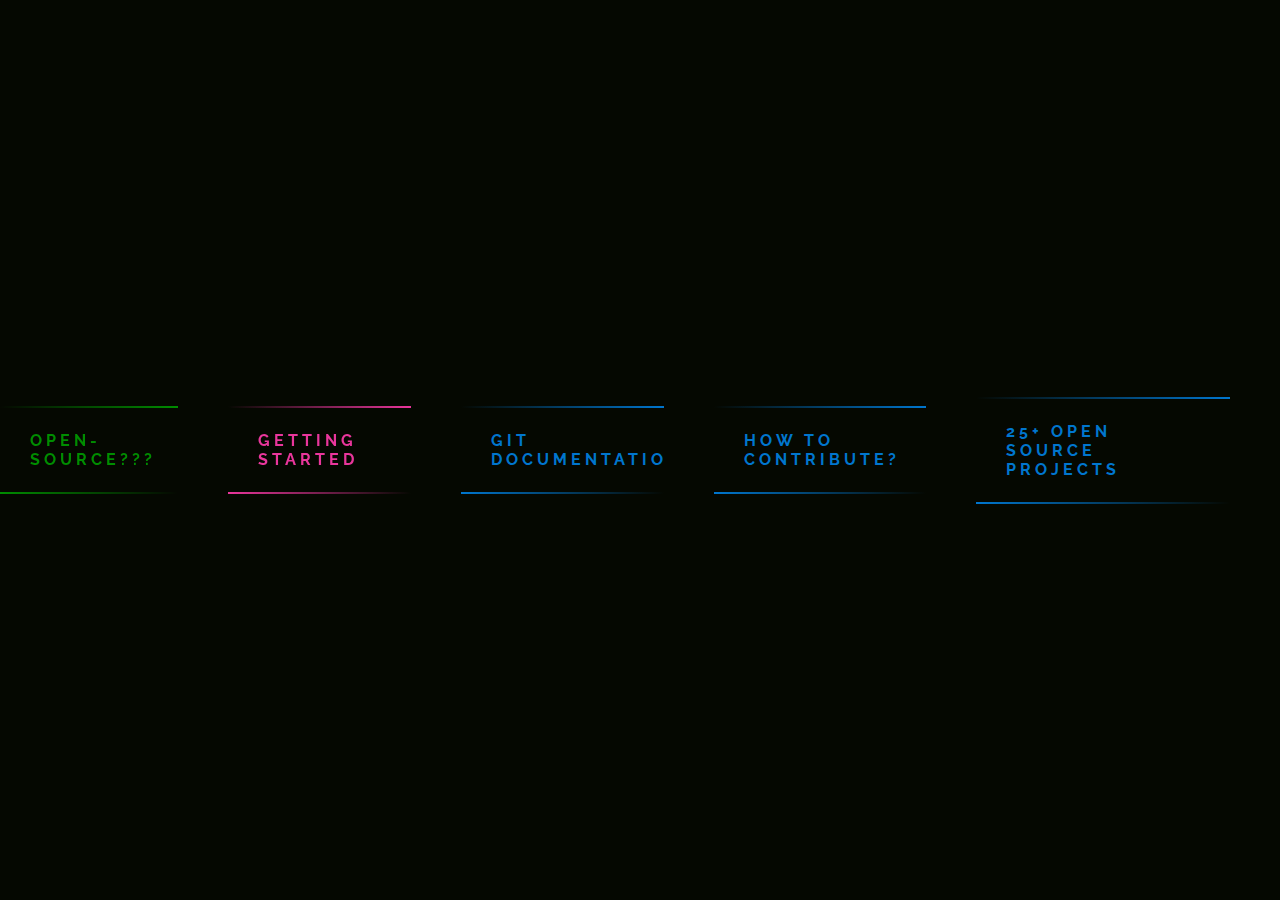
<file: index10.html>
<!DOCTYPE html>
<html lang="en">
<head>
    <meta charset="UTF-8">
    <meta name="viewport" content="width=device-width, initial-scale=1.0">
    <title>Neon Buttons</title>
    <link rel="stylesheet" href="style77.css">
</head>
<body>
<a href="https://youtu.be/msyGybzCKRs">
        <span></span>
        <span></span>
        <span></span>
        <span></span>
        Open-source???
    </a>
    <a href="https://youtu.be/yzeVMecydCE">
        <span></span>
        <span></span>
        <span></span>
        <span></span>
        Getting Started
    </a>
    <a href="https://git-scm.com/doc">
        <span></span>
        <span></span>
        <span></span>
        <span></span>
        Git documentation
    </a>
<a href="https://opensource.guide/how-to-contribute/">
        <span></span>
        <span></span>
        <span></span>
        <span></span>
        How to contribute?
    </a>
    <a href="https://blog.wemakedevs.org/25-paid-open-source-programs-and-internships">
        <span></span>
        <span></span>
        <span></span>
        <span></span>
        25+ open source projects
    </a>
   
</body>
</html>
</file>
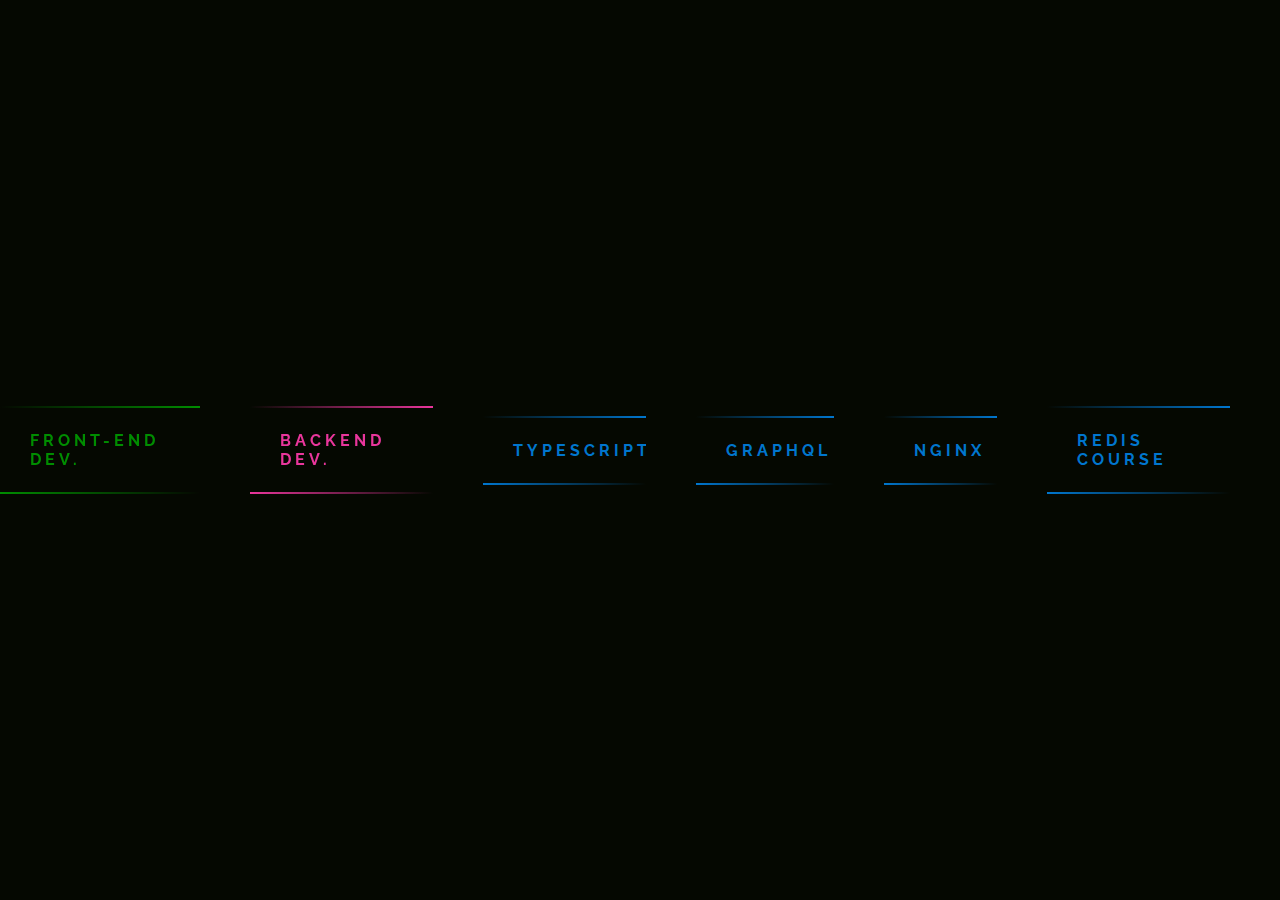
<file: index11.html>
<!DOCTYPE html>
<html lang="en">
<head>
    <meta charset="UTF-8">
    <meta name="viewport" content="width=device-width, initial-scale=1.0">
    <title>Neon Buttons</title>
    <link rel="stylesheet" href="style77.css">
</head>
<body>
<a href="index8.html">
        <span></span>
        <span></span>
        <span></span>
        <span></span>
        Front-end dev.
    </a>
    <a href="index9.html">
        <span></span>
        <span></span>
        <span></span>
        <span></span>
        Backend dev.
    </a>
    <a href="https://youtu.be/gp5H0Vw39yw">
        <span></span>
        <span></span>
        <span></span>
        <span></span>
        Typescript
    </a>
<a href="https://youtu.be/ed8SzALpx1Q">
        <span></span>
        <span></span>
        <span></span>
        <span></span>
        GraphQL
    </a>
    <a href="https://youtu.be/-oTdaFDvLo4">
        <span></span>
        <span></span>
        <span></span>
        <span></span>
        NGiNX
    </a>
    <a href="https://youtu.be/XCsS_NVAa1g">
        <span></span>
        <span></span>
        <span></span>
        <span></span>
        Redis course
    </a>
</body>
</html>
</file>
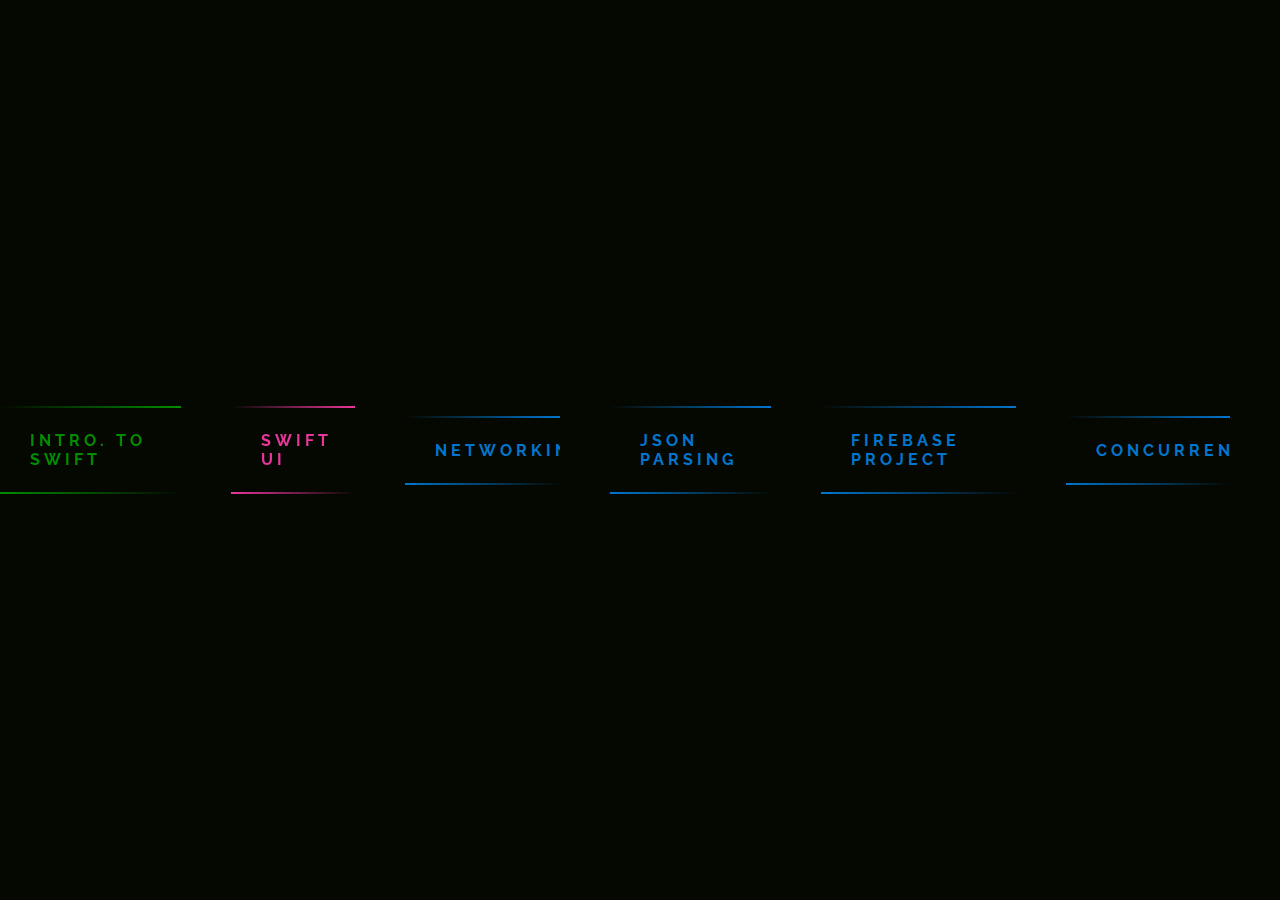
<file: index12.html>
<!DOCTYPE html>
<html lang="en">
<head>
    <meta charset="UTF-8">
    <meta name="viewport" content="width=device-width, initial-scale=1.0">
    <title>Neon Buttons</title>
    <link rel="stylesheet" href="style77.css">
</head>
<body>
<a href="https://youtu.be/FcsY1YPBwzQ">
        <span></span>
        <span></span>
        <span></span>
        <span></span>
        Intro. to SWIFT
    </a>
    <a href="https://www.hackingwithswift.com/100/swiftui">
        <span></span>
        <span></span>
        <span></span>
        <span></span>
        SWIFT UI
    </a>
    <a href="https://medium.com/@nutanbhogendrasharma/consume-rest-api-in-swiftui-ios-mobile-app-b3c5d6ecf401">
        <span></span>
        <span></span>
        <span></span>
        <span></span>
        Networking
    </a>
<a href="https://www.avanderlee.com/swift/json-parsing-decoding/">
        <span></span>
        <span></span>
        <span></span>
        <span></span>
        JSON parsing
    </a>
    <a href="https://www.youtube.com/playlist?list=PL0dzCUj1L5JEN2aWYFCpqfTBeVHcGZjGw">
        <span></span>
        <span></span>
        <span></span>
        <span></span>
        Firebase project
    </a>
    <a href="https://www.freecodecamp.org/news/ios-concurrency/">
        <span></span>
        <span></span>
        <span></span>
        <span></span>
        Concurrency
    </a>
</body>
</html>
</file>
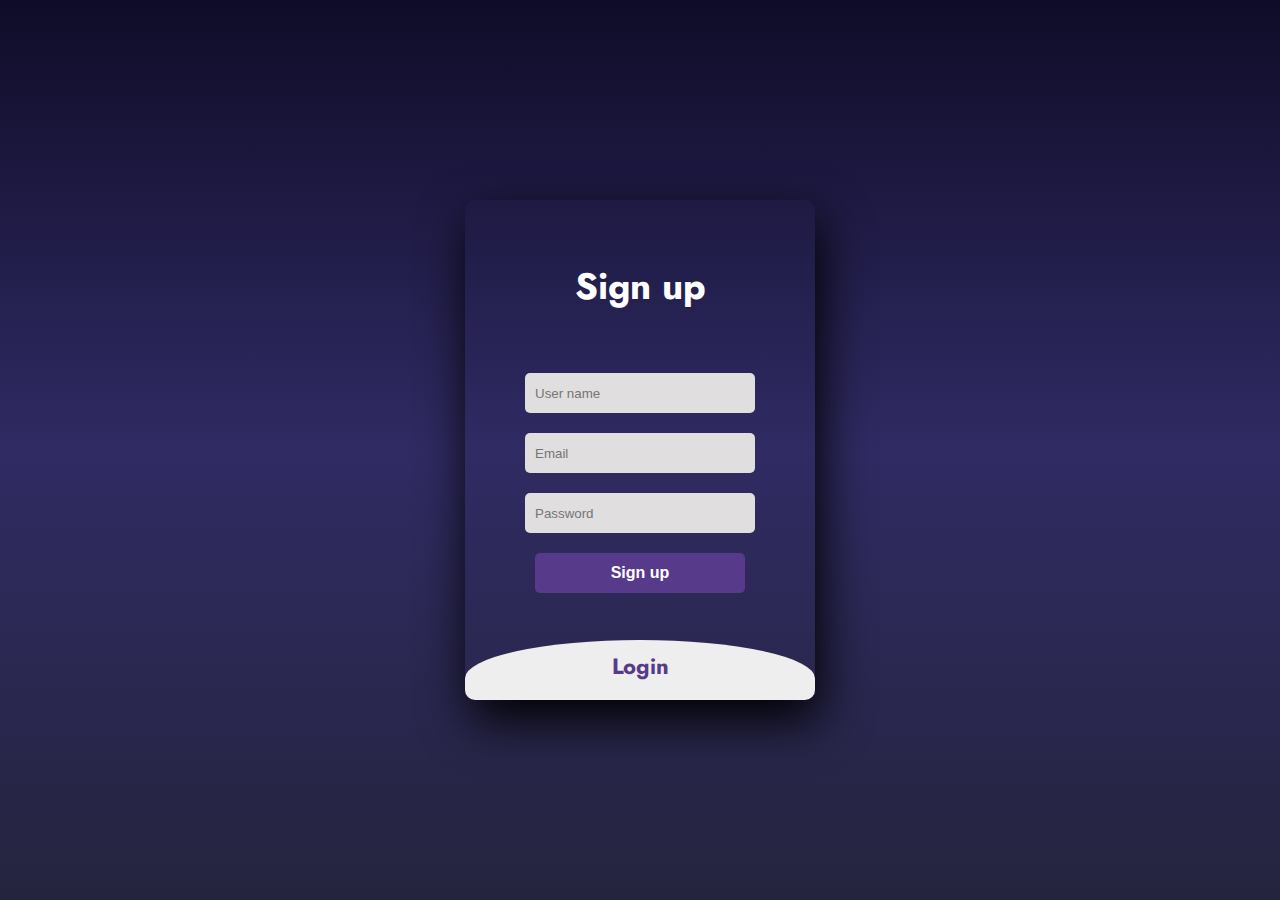
<file: index3.html>
<!DOCTYPE html>
<html>
<head>
	<title>Slide Navbar</title>
	<link rel="stylesheet" type="text/css" href="index3.css">
<link href="https://fonts.googleapis.com/css2?family=Jost:wght@500&display=swap" rel="stylesheet">
</head>
<body>
	<div class="main">  	
		<input type="checkbox" id="chk" aria-hidden="true">

			<div class="signup">
				<form>
					<label for="chk" aria-hidden="true">Sign up</label>
					<input type="text" name="txt" placeholder="User name" required="">
					<input type="email" name="email" placeholder="Email" required="">
					<input type="password" name="pswd" placeholder="Password" required="">
					<button>Sign up</button>
				</form>
			</div>

			<div class="login">
				<form>
					<label for="chk" aria-hidden="true">Login</label>
					<input type="email" name="email" placeholder="Email" required="">
					<input type="password" name="pswd" placeholder="Password" required="">
					<button>Login</button>
          <p><center>OR</center></p>
          <button>Sign in with Google</button>
				</form>
			</div>
	</div>
</body>
</html>
</file>
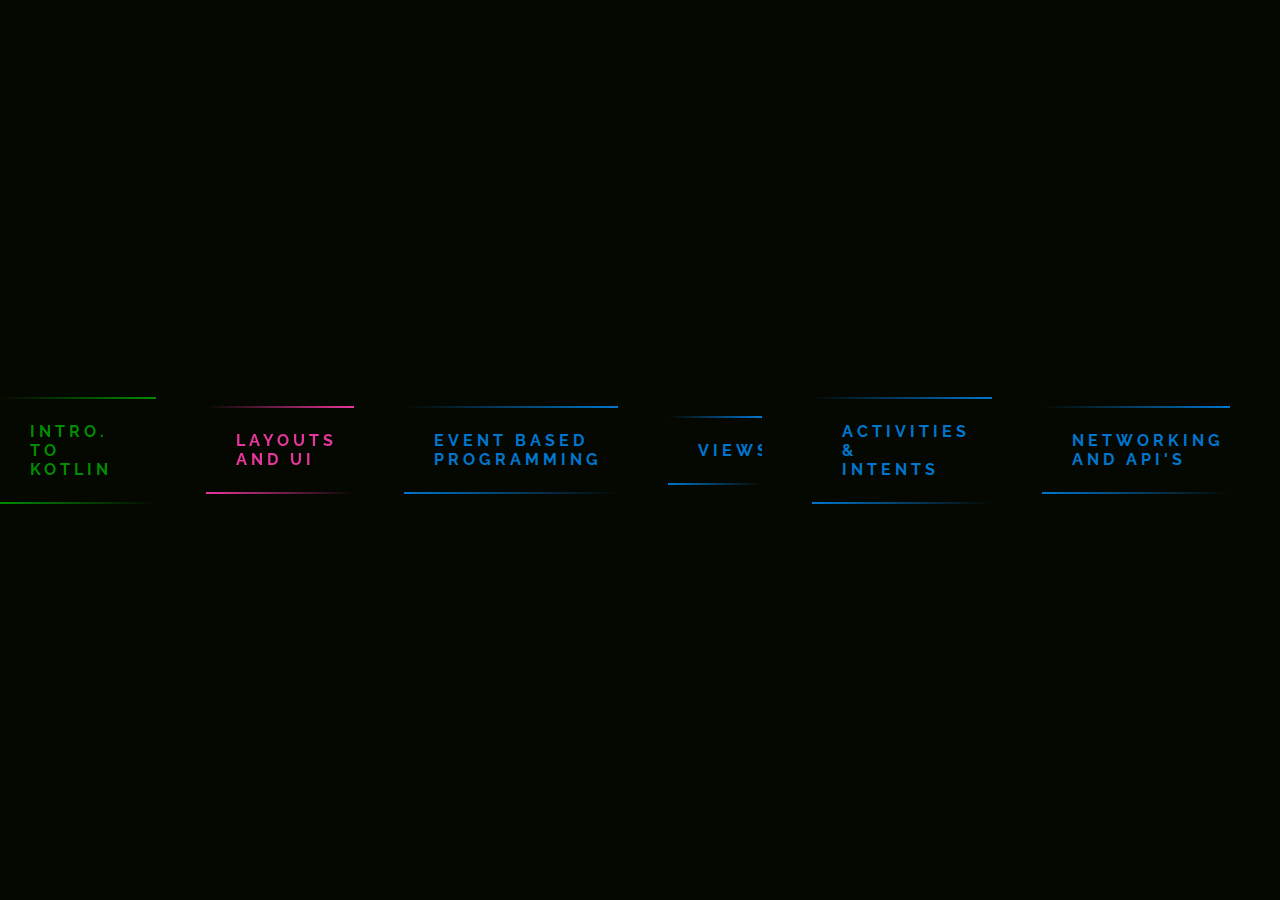
<file: index7.html>
<!DOCTYPE html>
<html lang="en">
<head>
    <meta charset="UTF-8">
    <meta name="viewport" content="width=device-width, initial-scale=1.0">
    <title>Android Development</title>
    <link rel="stylesheet" href="style77.css">
</head>
<body>
<a href="https://youtu.be/EExSSotojVI">
        <span></span>
        <span></span>
        <span></span>
        <span></span>
        Intro. to Kotlin
    </a>
    <a href="https://youtu.be/o1SZJNYJ7vg">
        <span></span>
        <span></span>
        <span></span>
        <span></span>
        Layouts And UI
    </a>
    <a href="https://developer.android.com/develop/ui/views/touch-and-input/input-events">
        <span></span>
        <span></span>
        <span></span>
        <span></span>
        Event Based Programming
    </a>
<a href="https://google-developer-training.github.io/android-developer-fundamentals-course-concepts-v2/unit-2-user-experience/lesson-4-user-interaction/4-5-c-recyclerview/4-5-c-recyclerview.html">
        <span></span>
        <span></span>
        <span></span>
        <span></span>
        Views
    </a>
    <a href="https://piazza.com/class_profile/get_resource/ktlu0ly5db84bb/kuz3w4v5gpn4zh">
        <span></span>
        <span></span>
        <span></span>
        <span></span>
        Activities & Intents
    </a>
    <a href="https://youtu.be/k2N3EoZI3eU">
        <span></span>
        <span></span>
        <span></span>
        <span></span>
        Networking And API's
    </a>
</body>
</html>
</file>
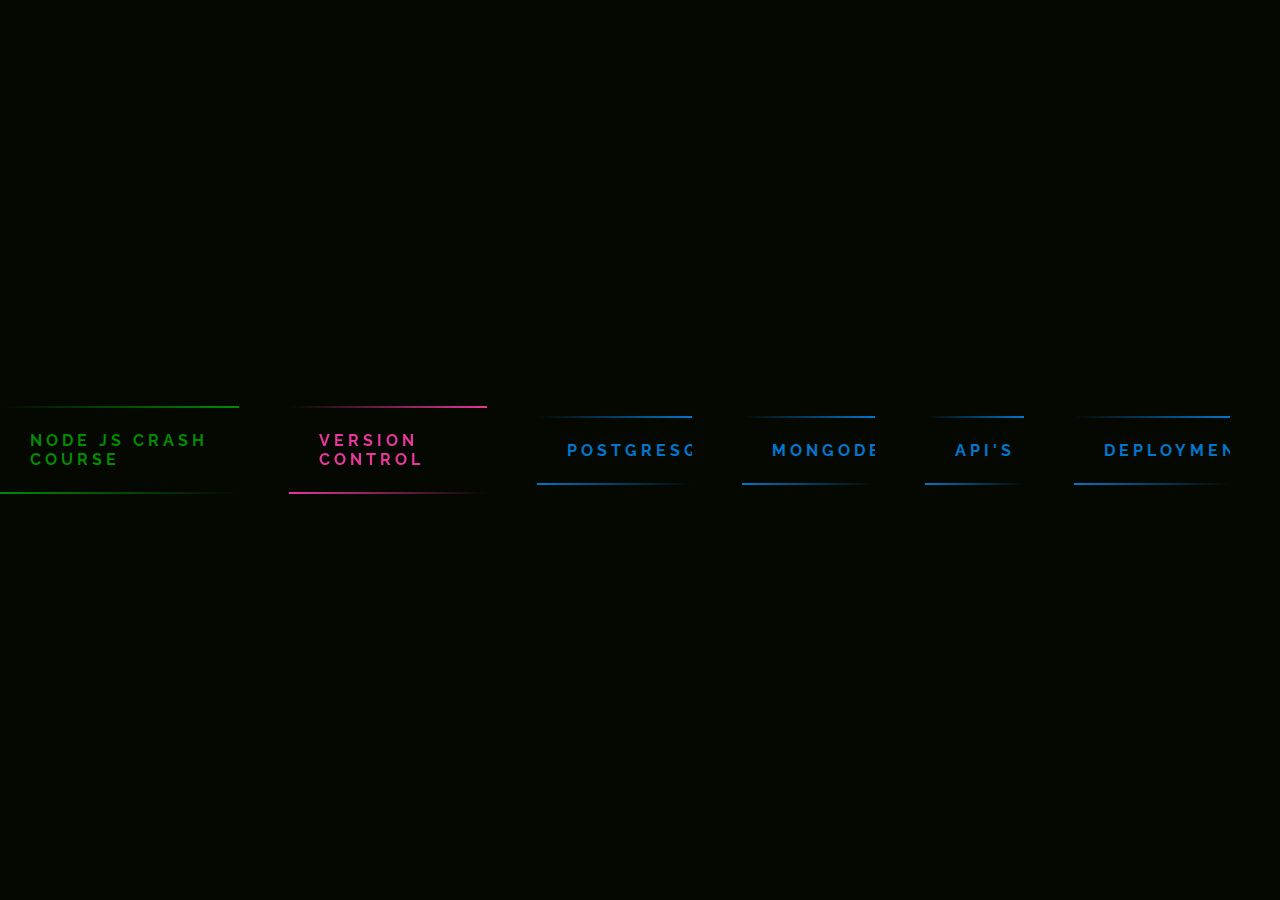
<file: index8.html>
<!DOCTYPE html>
<html lang="en">
<head>
    <meta charset="UTF-8">
    <meta name="viewport" content="width=device-width, initial-scale=1.0">
    <title>Backend Development</title>
    <link rel="stylesheet" href="style77.css">
</head>
<body>
<a href="https://youtu.be/fBNz5xF-Kx4">
        <span></span>
        <span></span>
        <span></span>
        <span></span>
        Node JS crash course
    </a>
    <a href="https://git-scm.com/docs/gittutorial">
        <span></span>
        <span></span>
        <span></span>
        <span></span>
        version control
    </a>
    <a href="https://youtu.be/qw--VYLpxG4">
        <span></span>
        <span></span>
        <span></span>
        <span></span>
        PostgreSQL
    </a>
<a href="https://youtu.be/Www6cTUymCY">
        <span></span>
        <span></span>
        <span></span>
        <span></span>
        mongoDB
    </a>
    <a href="https://youtu.be/WXsD0ZgxjRw">
        <span></span>
        <span></span>
        <span></span>
        <span></span>
        API's
    </a>
    <a href="https://developer.mozilla.org/en-US/docs/Learn/Server-side/Express_Nodejs/deployment">
        <span></span>
        <span></span>
        <span></span>
        <span></span>
        Deployment
    </a>
</body>
</html>
</file>
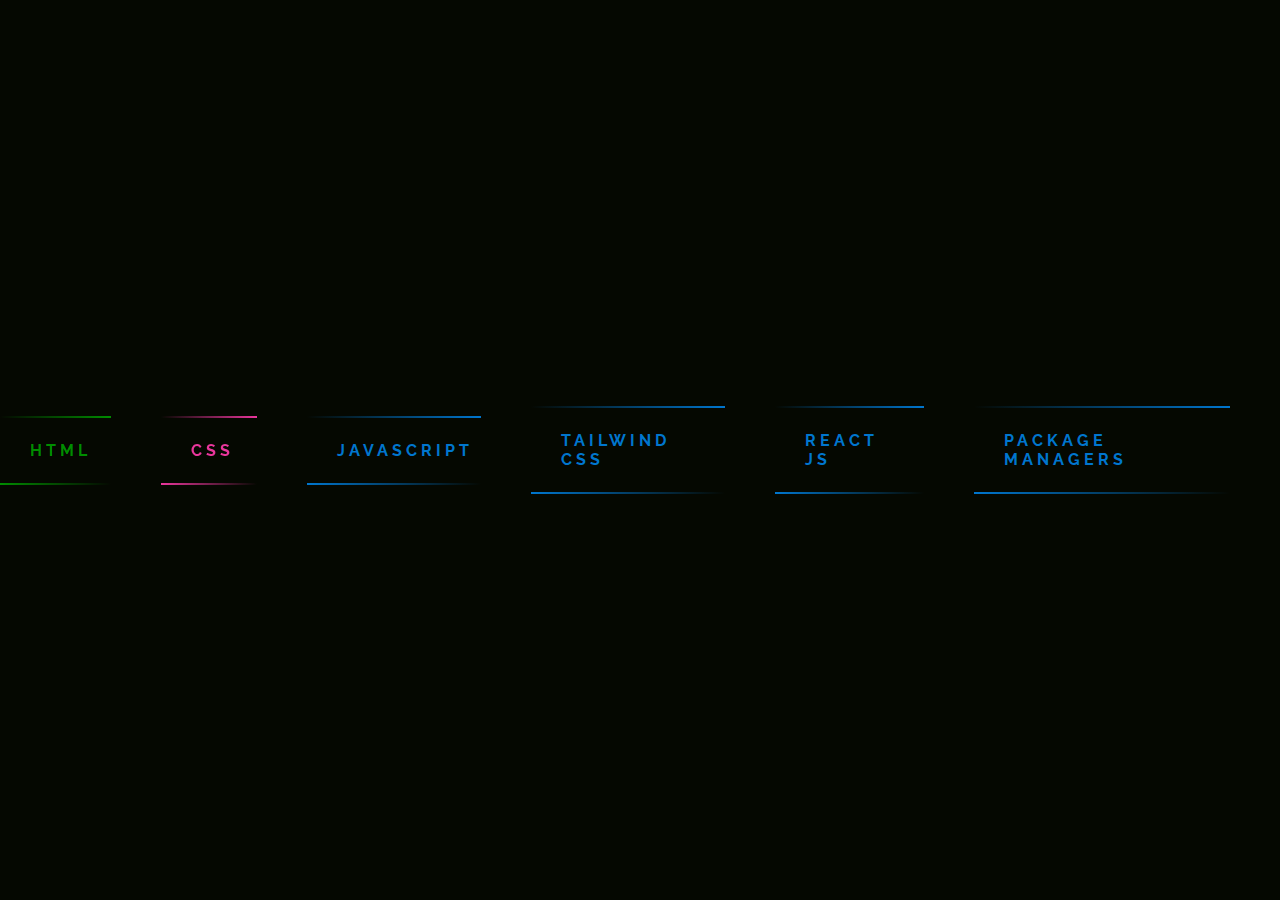
<file: index9.html>
<!DOCTYPE html>
<html lang="en">
<head>
    <meta charset="UTF-8">
    <meta name="viewport" content="width=device-width, initial-scale=1.0">
    <title>Neon Buttons</title>
    <link rel="stylesheet" href="style77.css">
</head>
<body>
<a href="https://youtu.be/kUMe1FH4CHE">
        <span></span>
        <span></span>
        <span></span>
        <span></span>
        HTML
    </a>
    <a href="https://youtu.be/1Rs2ND1ryYc">
        <span></span>
        <span></span>
        <span></span>
        <span></span>
        CSS
    </a>
    <a href="https://youtu.be/jS4aFq5-91M">
        <span></span>
        <span></span>
        <span></span>
        <span></span>
        Javascript
    </a>
<a href="https://youtu.be/UBOj6rqRUME">
        <span></span>
        <span></span>
        <span></span>
        <span></span>
        Tailwind CSS
    </a>
    <a href="https://youtu.be/bMknfKXIFA8">
        <span></span>
        <span></span>
        <span></span>
        <span></span>
        React JS
    </a>
    <a href="https://youtu.be/jHDhaSSKmB0">
        <span></span>
        <span></span>
        <span></span>
        <span></span>
        Package managers
    </a>
</body>
</html>
</file>
<file: style77.css>
@import url('https://fonts.googleapis.com/css2?family=Raleway:wght@400;700&display=swap');
*{
    margin: 0;
    padding: 0;
    box-sizing: border-box;
}
body{
    display: flex;
    justify-content: center;
    align-items: center;
    height: 100vh;
    background: #050801;
    font-family: 'Raleway', sans-serif;
    font-weight: bold;
}
a{
    position: relative;
    display: inline-block;
    padding: 25px 30px;
    margin: 40px 0;
    color: #0076CE;
    text-decoration: none;
    text-transform: uppercase;
    transition: 0.5s;
    letter-spacing: 4px;
    overflow: hidden;
    margin-right: 50px;
   
}
a:hover{
    background: #0076CE;
    color: #050801;
    box-shadow: 0 0 5px #0076CE,
                0 0 25px #0076CE,
                0 0 50px #0076CE,
                0 0 200px #0076CE;
     -webkit-box-reflect:below 1px linear-gradient(transparent, #0005);
}
a:nth-child(1){
    filter: hue-rotate(270deg);
}
a:nth-child(2){
    filter: hue-rotate(110deg);
}
a span{
    position: absolute;
    display: block;
}
a span:nth-child(1){
    top: 0;
    left: 0;
    width: 100%;
    height: 2px;
    background: linear-gradient(90deg,transparent,#0076CE);
    animation: animate1 1s linear infinite;
}
@keyframes animate1{
    0%{
        left: -100%;
    }
    50%,100%{
        left: 100%;
    }
}
a span:nth-child(2){
    top: -100%;
    right: 0;
    width: 2px;
    height: 100%;
    background: linear-gradient(180deg,transparent,#0076CE);
    animation: animate2 1s linear infinite;
    animation-delay: 0.25s;
}
@keyframes animate2{
    0%{
        top: -100%;
    }
    50%,100%{
        top: 100%;
    }
}
a span:nth-child(3){
    bottom: 0;
    right: 0;
    width: 100%;
    height: 2px;
    background: linear-gradient(270deg,transparent,#0076CE);
    animation: animate3 1s linear infinite;
    animation-delay: 0.50s;
}
@keyframes animate3{
    0%{
        right: -100%;
    }
    50%,100%{
        right: 100%;
    }
}


a span:nth-child(4){
    bottom: -100%;
    left: 0;
    width: 2px;
    height: 100%;
    background: linear-gradient(360deg,transparent,#0076CE);
    animation: animate4 1s linear infinite;
    animation-delay: 0.75s;
}
@keyframes animate4{
    0%{
        bottom: -100%;
    }
    50%,100%{
        bottom: 100%;
    }
}
</file>
<file: index3.css>
body{
	margin: 0;
	padding: 0;
	display: flex;
	justify-content: center;
	align-items: center;
	min-height: 100vh;
	font-family: 'Jost', sans-serif;
	background: linear-gradient(to bottom, #0f0c29, #302b63, #24243e);
}
.main{
	width: 350px;
	height: 500px;
	background: red;
	overflow: hidden;
	background: url("https://doc-08-2c-docs.googleusercontent.com/docs/securesc/68c90smiglihng9534mvqmq1946dmis5/fo0picsp1nhiucmc0l25s29respgpr4j/1631524275000/03522360960922298374/03522360960922298374/1Sx0jhdpEpnNIydS4rnN4kHSJtU1EyWka?e=view&authuser=0&nonce=gcrocepgbb17m&user=03522360960922298374&hash=tfhgbs86ka6divo3llbvp93mg4csvb38") no-repeat center/ cover;
	border-radius: 10px;
	box-shadow: 5px 20px 50px #000;
}
#chk{
	display: none;
}
.signup{
	position: relative;
	width:100%;
	height: 100%;
}
label{
	color: #fff;
	font-size: 2.3em;
	justify-content: center;
	display: flex;
	margin: 60px;
	font-weight: bold;
	cursor: pointer;
	transition: .5s ease-in-out;
}
input{
	width: 60%;
	height: 20px;
	background: #e0dede;
	justify-content: center;
	display: flex;
	margin: 20px auto;
	padding: 10px;
	border: none;
	outline: none;
	border-radius: 5px;
}
button{
	width: 60%;
	height: 40px;
	margin: 10px auto;
	justify-content: center;
	display: block;
	color: #fff;
	background: #573b8a;
	font-size: 1em;
	font-weight: bold;
	margin-top: 20px;
	outline: none;
	border: none;
	border-radius: 5px;
	transition: .2s ease-in;
	cursor: pointer;
}
button:hover{
	background: #6d44b8;
}
.login{
	height: 460px;
	background: #eee;
	border-radius: 60% / 10%;
	transform: translateY(-180px);
	transition: .8s ease-in-out;
}
.login label{
	color: #573b8a;
	transform: scale(.6);
}

#chk:checked ~ .login{
	transform: translateY(-500px);
}
#chk:checked ~ .login label{
	transform: scale(1);	
}
#chk:checked ~ .signup label{
	transform: scale(.6);
}
</file>
